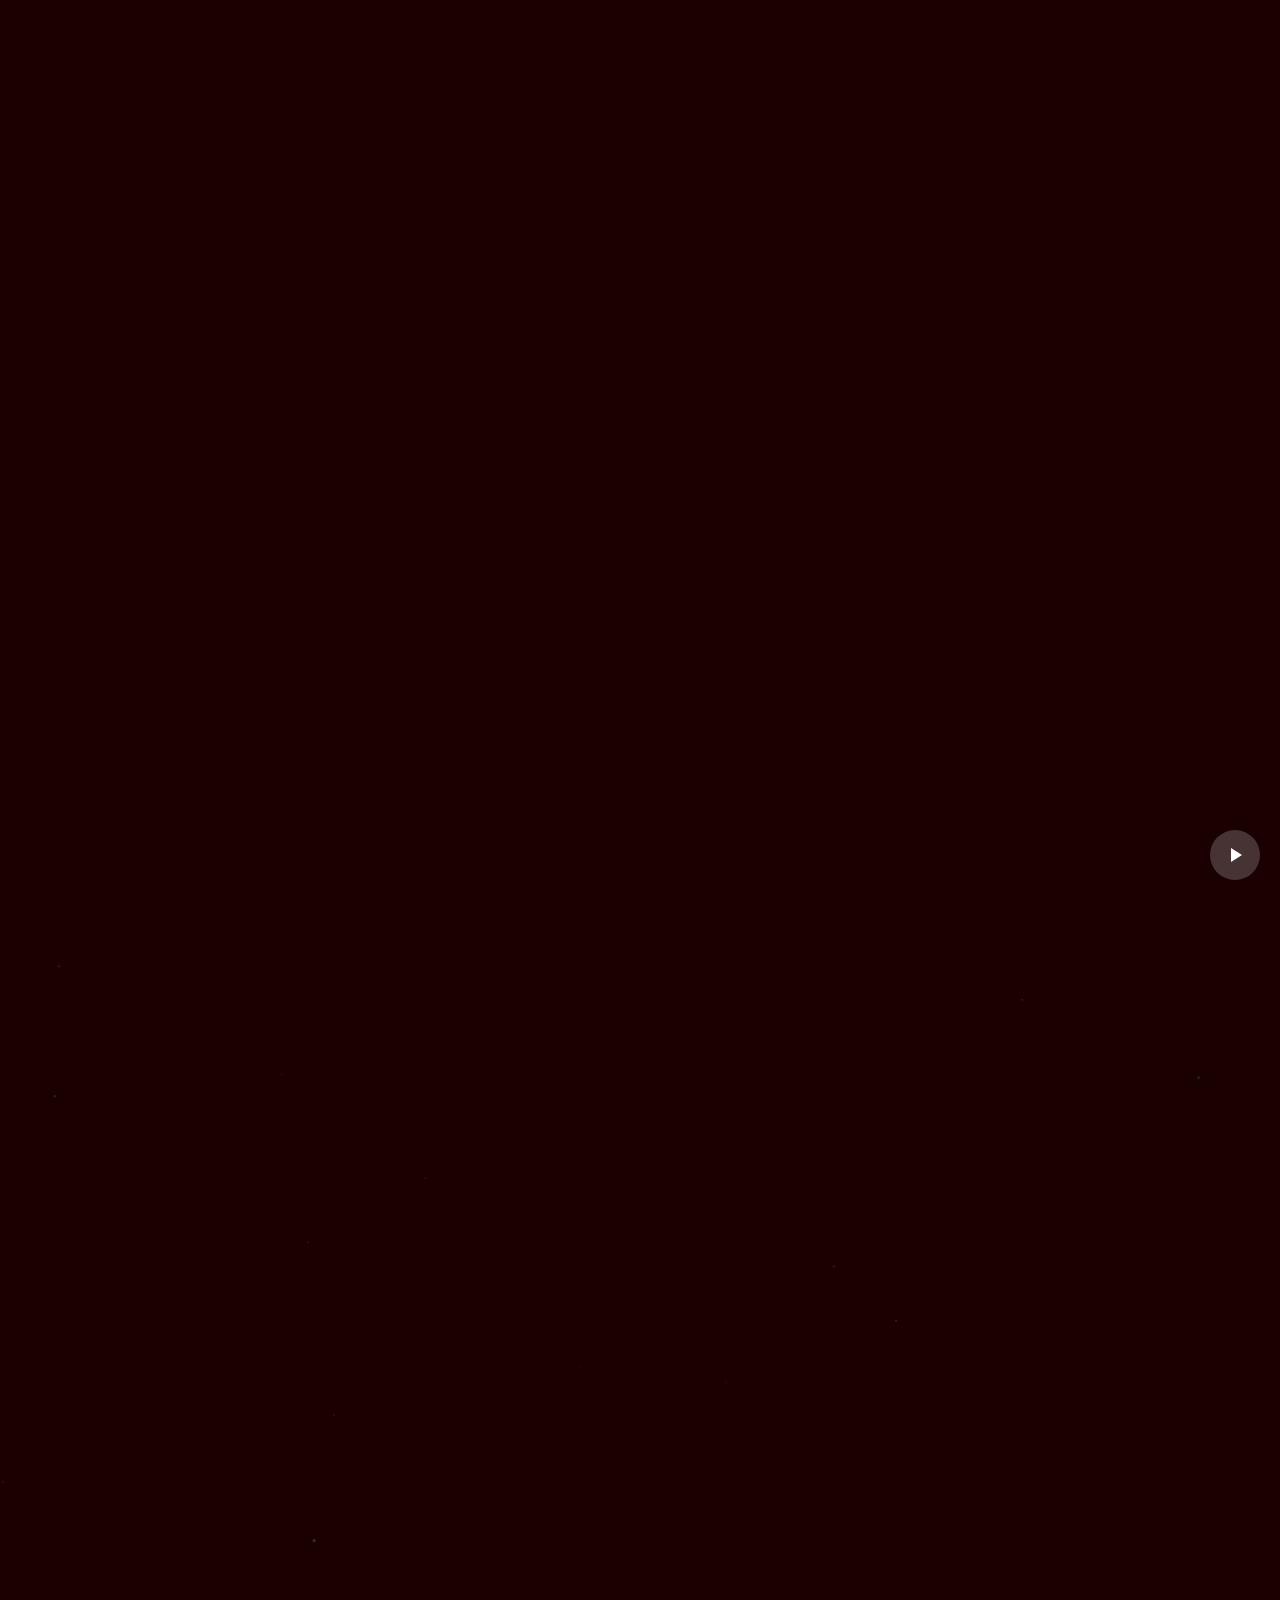
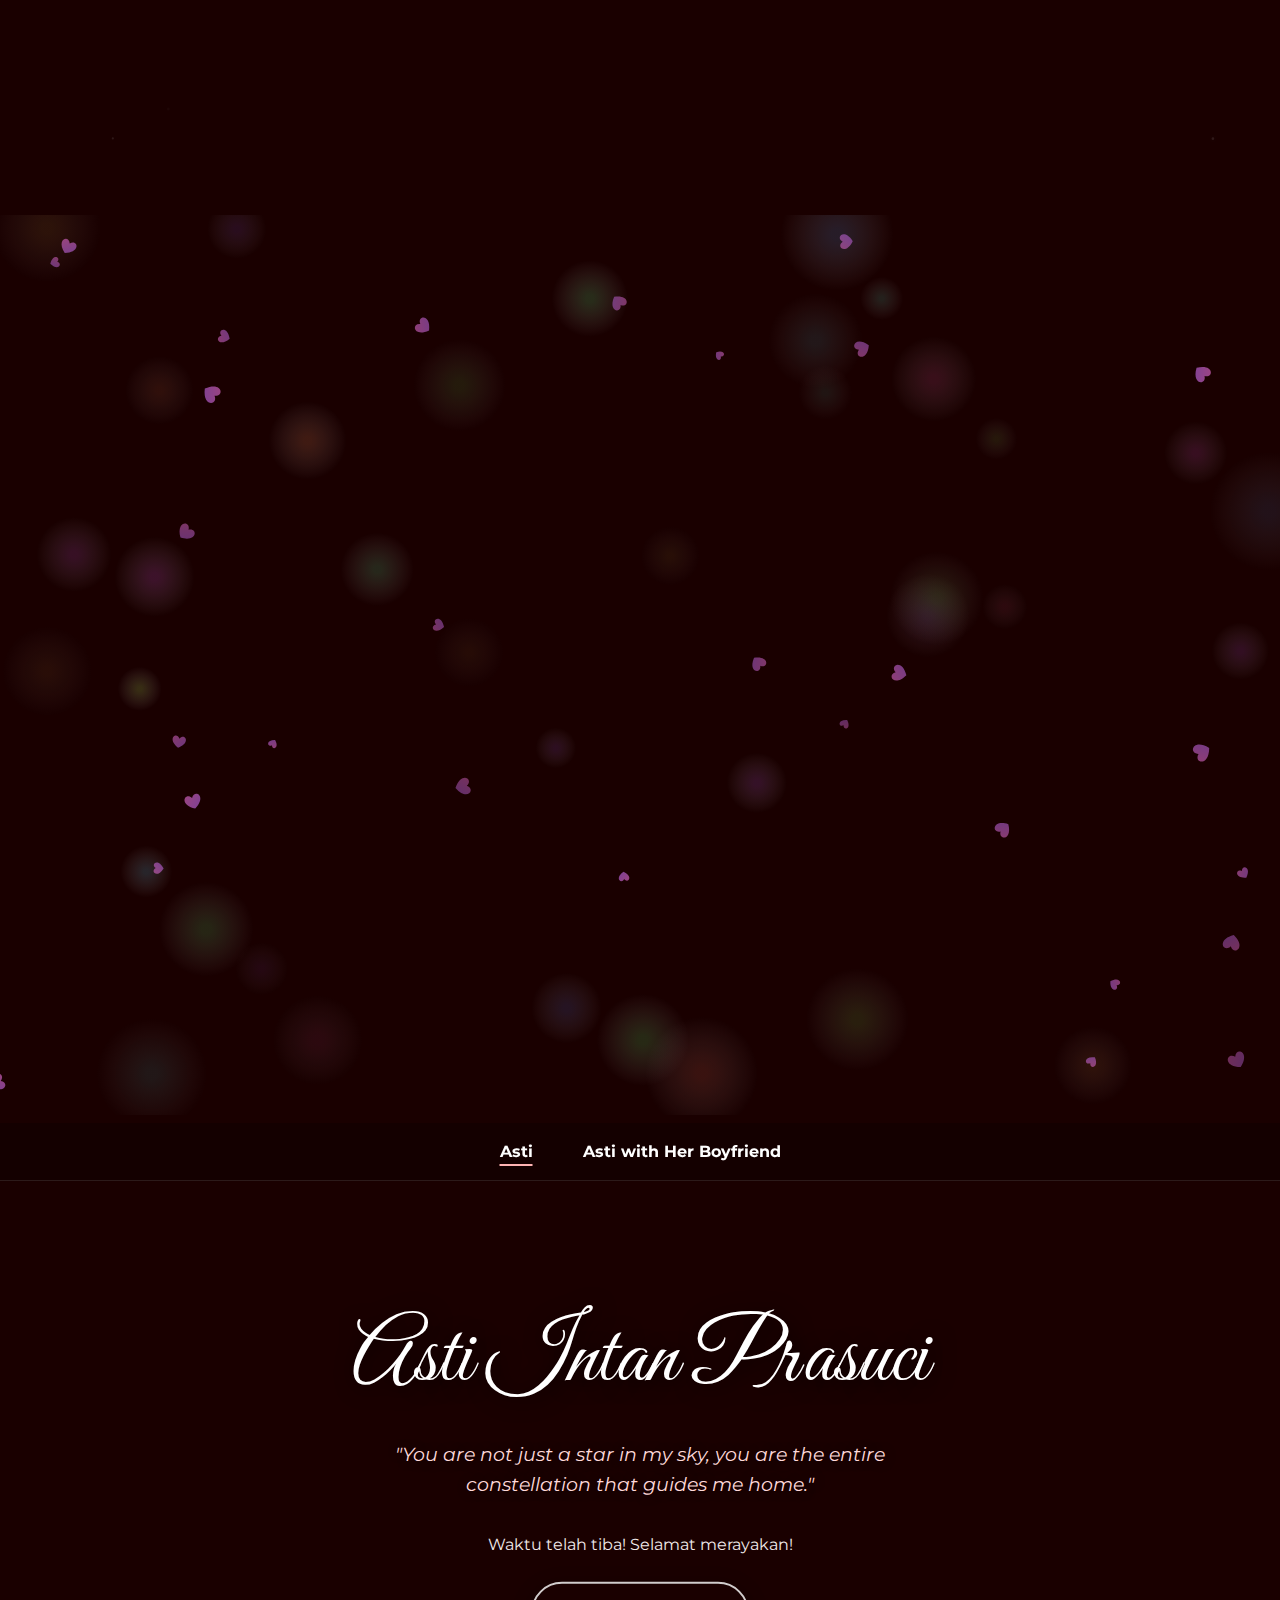
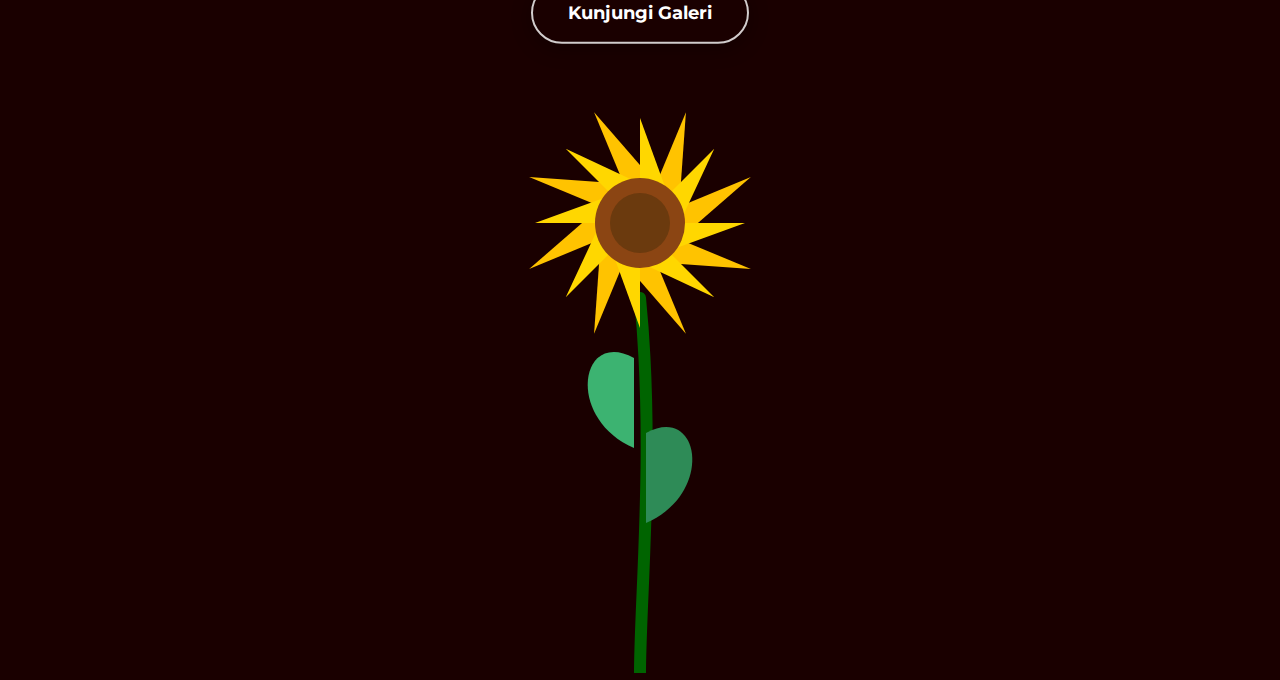
<file: index.html>
<!DOCTYPE html>
<html lang="id">
<head>
  <meta charset="UTF-8" />
  <meta name="viewport" content="width=device-width, initial-scale=1, viewport-fit=cover" />
  <meta http-equiv="X-UA-Compatible" content="IE=edge" />
  <title>For My Only One, Asti</title>

  <!-- Fonts -->
  <link rel="preconnect" href="https://fonts.googleapis.com" crossorigin>
  <link rel="preconnect" href="https://fonts.gstatic.com" crossorigin>
  <link href="https://fonts.googleapis.com/css2?family=Great+Vibes&family=Montserrat:wght@300;400;700&family=Playfair+Display:ital,wght@0,400;1,400&display=swap" rel="stylesheet">

  <link rel="stylesheet" href="style.css" />
</head>
<body>
  <header role="banner">
    <nav aria-label="Primary">
      <ul>
        <li><a class="active-link" href="index.html" aria-current="page">Asti</a></li>
        <li><a href="gallery.html">Asti with Her Boyfriend</a></li>
      </ul>
    </nav>
  </header>

  <main id="page-home" class="page active">
    <section class="hero-section">
      <div class="hero-content">
        <h1 class="special-name">Asti Intan Prasuci</h1>
        <p class="subtitle">"You are not just a star in my sky, you are the entire constellation that guides me home."</p>

        <div id="countdown" aria-live="polite">
          <div class="timer-box"><span id="days">0</span><p>Days</p></div>
          <div class="timer-box"><span id="hours">0</span><p>Hours</p></div>
          <div class="timer-box"><span id="minutes">0</span><p>Minutes</p></div>
          <div class="timer-box"><span id="seconds">0</span><p>Seconds</p></div>
        </div>

        <a href="gallery.html" class="cta-button secondary" rel="noopener">Kunjungi Galeri</a>
      </div>

      <!-- Sunflower trigger (klik / Enter untuk buka surat) -->
      <div id="sunflower-container" role="button" aria-label="Buka surat" tabindex="0" onclick="openLetter()" onkeydown="if(event.key==='Enter'){openLetter()}">
        <!-- SVG Sunflower -->
        <svg class="sunflower" viewBox="0 0 200 400" xmlns="http://www.w3.org/2000/svg" aria-hidden="true">
          <!-- Stem -->
          <path d="M 100 400 C 100 350, 110 250, 100 150" stroke="#006400" stroke-width="8" fill="none" stroke-linecap="round" />
          <!-- Leaves -->
          <path d="M104 300 C 150 280, 140 220, 104 240" fill="#2E8B57" />
          <path d="M96 250 C 50 230, 60 170, 96 190" fill="#3CB371" />
          <!-- Head -->
          <g class="sunflower-head">
            <g class="petals-back">
              <path d="M100 20 L120 80 L100 100 Z" fill="#FFC300" transform="rotate(22.5 100 100)" />
              <path d="M100 20 L120 80 L100 100 Z" fill="#FFC300" transform="rotate(67.5 100 100)" />
              <path d="M100 20 L120 80 L100 100 Z" fill="#FFC300" transform="rotate(112.5 100 100)" />
              <path d="M100 20 L120 80 L100 100 Z" fill="#FFC300" transform="rotate(157.5 100 100)" />
              <path d="M100 20 L120 80 L100 100 Z" fill="#FFC300" transform="rotate(202.5 100 100)" />
              <path d="M100 20 L120 80 L100 100 Z" fill="#FFC300" transform="rotate(247.5 100 100)" />
              <path d="M100 20 L120 80 L100 100 Z" fill="#FFC300" transform="rotate(292.5 100 100)" />
              <path d="M100 20 L120 80 L100 100 Z" fill="#FFC300" transform="rotate(337.5 100 100)" />
            </g>
            <g class="petals-front">
              <path d="M100 30 L120 85 L100 105 Z" fill="#FFD700" transform="rotate(0 100 100)" />
              <path d="M100 30 L120 85 L100 105 Z" fill="#FFD700" transform="rotate(45 100 100)" />
              <path d="M100 30 L120 85 L100 105 Z" fill="#FFD700" transform="rotate(90 100 100)" />
              <path d="M100 30 L120 85 L100 105 Z" fill="#FFD700" transform="rotate(135 100 100)" />
              <path d="M100 30 L120 85 L100 105 Z" fill="#FFD700" transform="rotate(180 100 100)" />
              <path d="M100 30 L120 85 L100 105 Z" fill="#FFD700" transform="rotate(225 100 100)" />
              <path d="M100 30 L120 85 L100 105 Z" fill="#FFD700" transform="rotate(270 100 100)" />
              <path d="M100 30 L120 85 L100 105 Z" fill="#FFD700" transform="rotate(315 100 100)" />
            </g>
            <circle cx="100" cy="100" r="30" fill="#8B4513" />
            <circle cx="100" cy="100" r="20" fill="#6B3A0E" />
          </g>
        </svg>
      </div>
    </section>

    <!-- Overlay Surat -->
    <div id="letter-overlay" aria-hidden="true">
      <button class="close-overlay-button" onclick="closeLetterOverlay()" aria-label="Tutup overlay">&times;</button>
      <div class="letter-content" role="dialog" aria-modal="true" aria-label="Surat untukmu">
        <h2>Untukmu, My Favorit Girl</h2>
        <p>Sayang, terkadang kata-kata terasa tidak cukup untuk menjelaskan betapa bersyukurnya aku atas kehadiranmu...<br><br>Terima kasih telah menjadi kompas di saat aku tersesat, menjadi jangkar di tengah badai, dan menjadi rumah untuk hatiku yang lelah. Setiap detik bersamamu adalah anugerah.<br>
        Kalimat-Kalimat yang aku susun sebelumnya di atas itu hanya ucapan mula mula atas apapun yang telah kamu berikan kepadaku, sayang</p>
        <button class="cta-button" onclick="triggerBirthdaySurprise()">Lanjutkan...</button>
      </div>
      <div id="birthday-surprise">
        <h1 class="birthday-title">Selamat Ulang Tahun ke-25, Cintaku!</h1>
        <p class="birthday-subtitle">Semoga semua mimpimu terwujud.</p>
        <div class="birthday-wish">
          <p>Di hari yang istimewa ini, aku tidak punya banyak kata selain doa dan harapan terbaik untukmu. Semoga
            kamu selalu dikelilingi kebahagiaan, diberikan kesehatan, dan dimudahkan dalam setiap langkahmu
            untuk meraih semua yang kamu impikan. Terima kasih telah menjadi cahaya, sumber kekuatan, dan alasan
            di balik senyumku setiap hari. Aku sangat beruntung memilikimu.</p>
        </div>
        <button class="cta-button" onclick="window.location.href='gallery.html'">Lihat Kisah Kita</button>
      </div>
    </div>
  </main>

  <!-- Music Player (start setelah user gesture) -->
  <audio id="background-music" preload="none" loop playsinline>
    <source src="https://github.com/samuelgoddard/blog/raw/master/babimyrs.mp3" type="audio/mpeg">
  </audio>
  <div id="music-control" aria-label="Kontrol musik" role="button" tabindex="0">
    <svg id="play-icon" viewBox="0 0 24 24" aria-hidden="true"><path d="M8 5v14l11-7z"/></svg>
    <svg id="pause-icon" viewBox="0 0 24 24" style="display:none" aria-hidden="true"><path d="M6 5h4v14H6zm8 0h4v14h-4z"/></svg>
  </div>

  <!-- Fade to Love overlay -->
  <div id="love-fade" aria-hidden="true">
    <div class="love-caption">
      <p>“Every version of me loves every version of you.”</p>
    </div>
  </div>

  <!-- (opsional) Preload gambar -->
  <div id="preload-images" aria-hidden="true" style="position:absolute;width:0;height:0;overflow:hidden;"></div>

  <noscript>
    <p style="color:white;text-align:center;padding:1rem">Javascript nonaktif. Beberapa interaksi mungkin tidak berfungsi.</p>
  </noscript>

  <script src="Script.Js" defer></script>
</body>
</html>
</file>
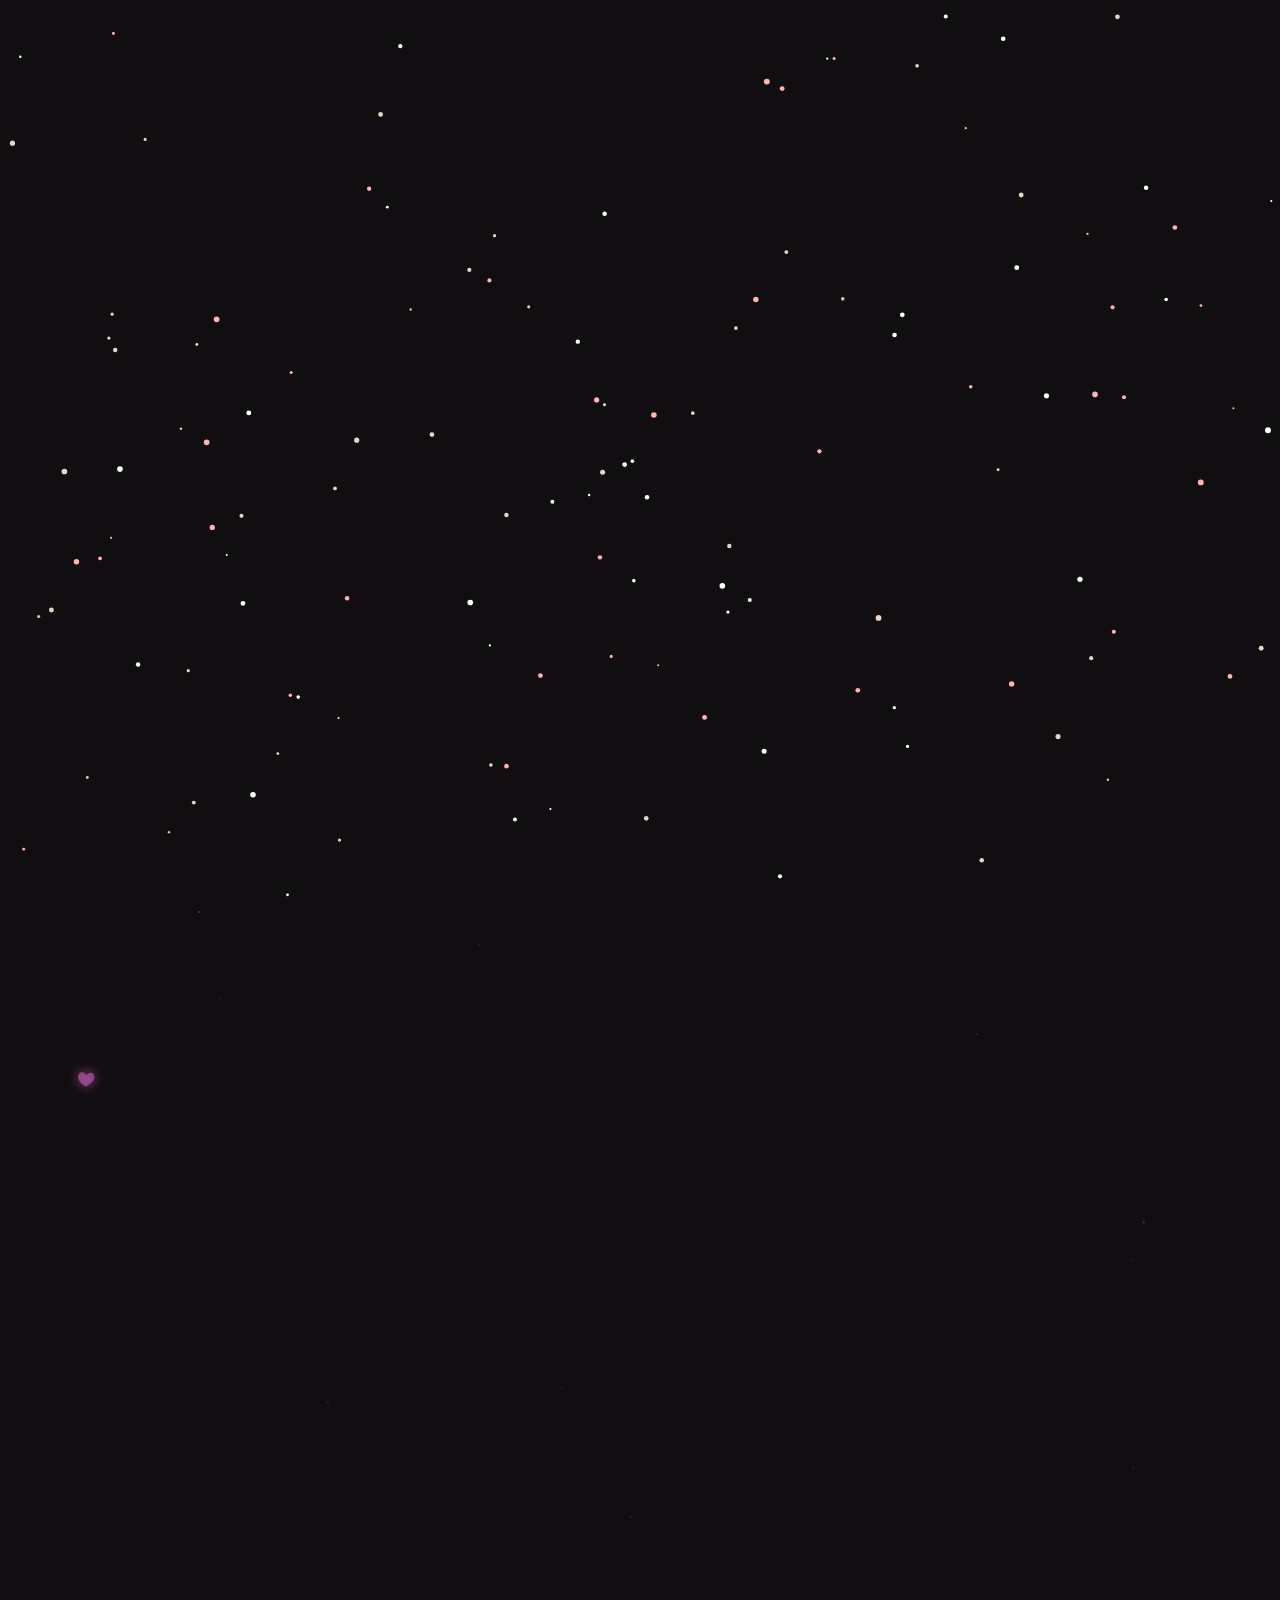
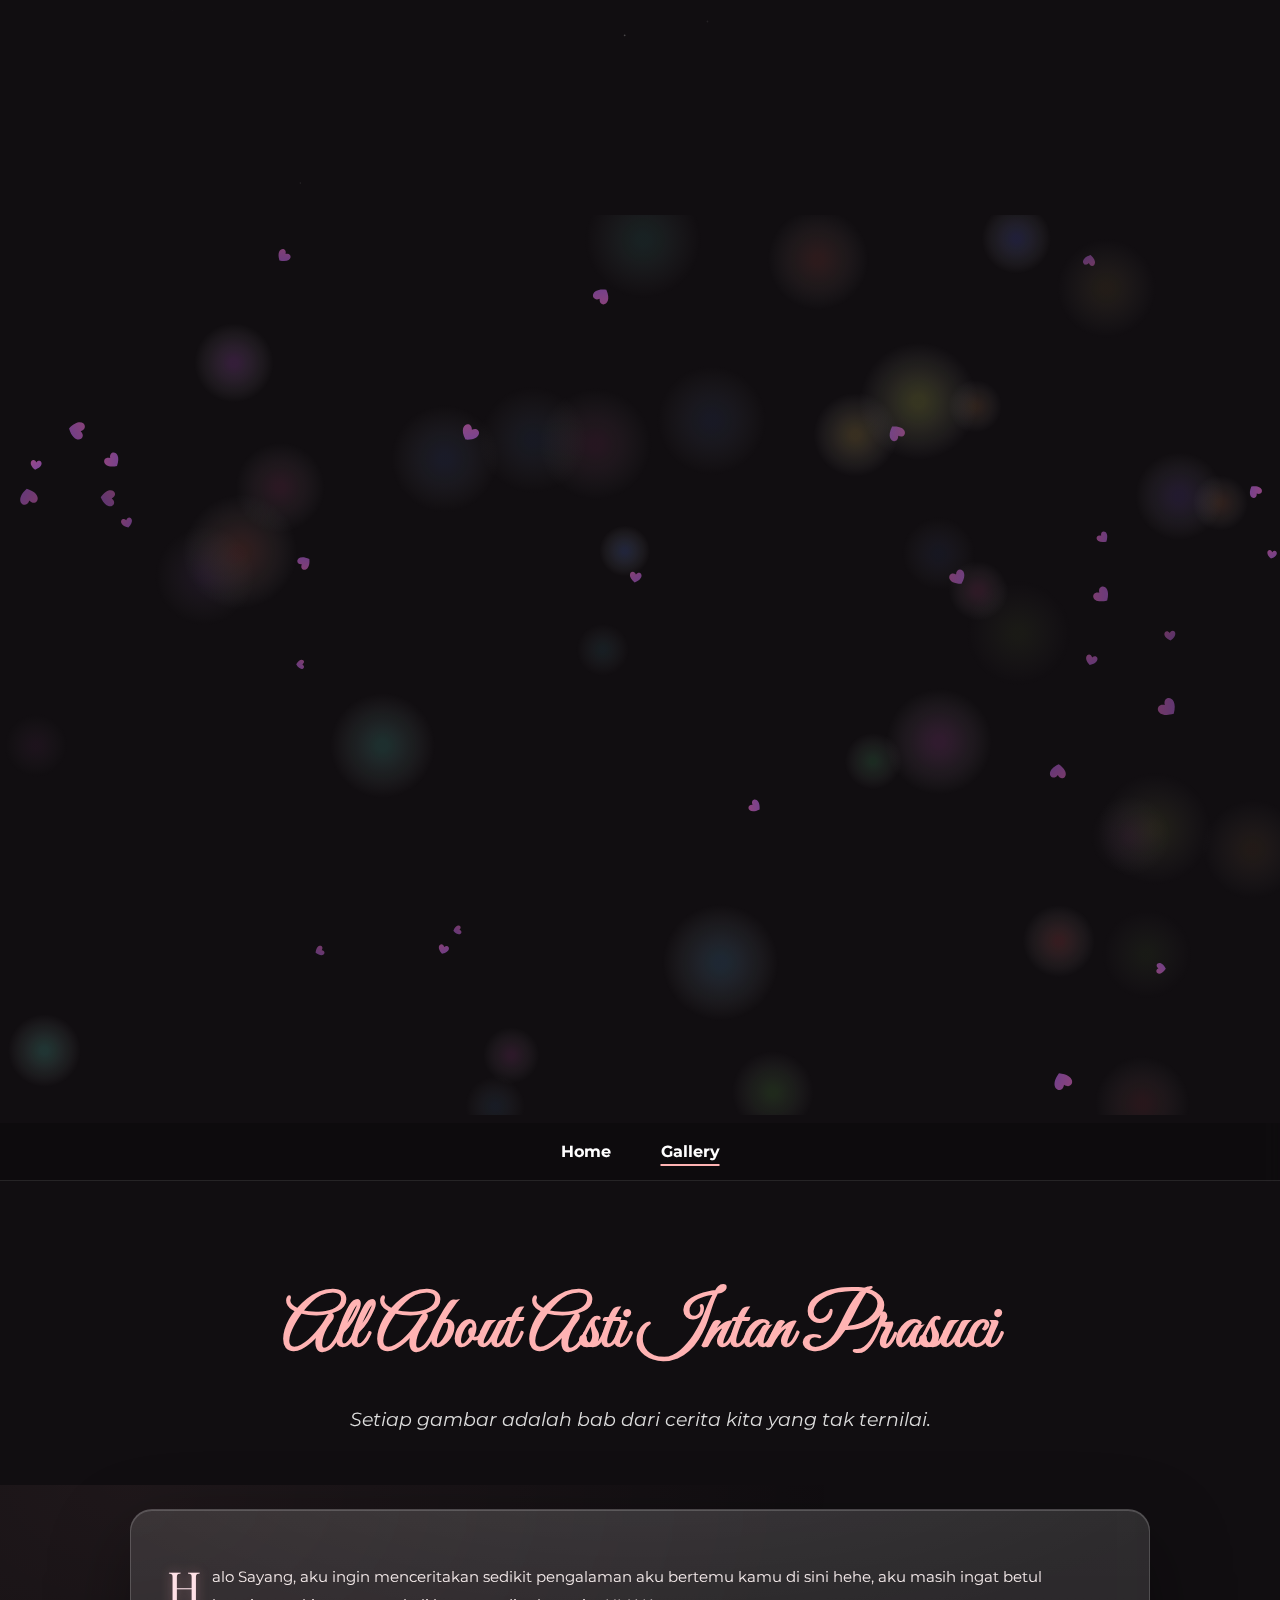
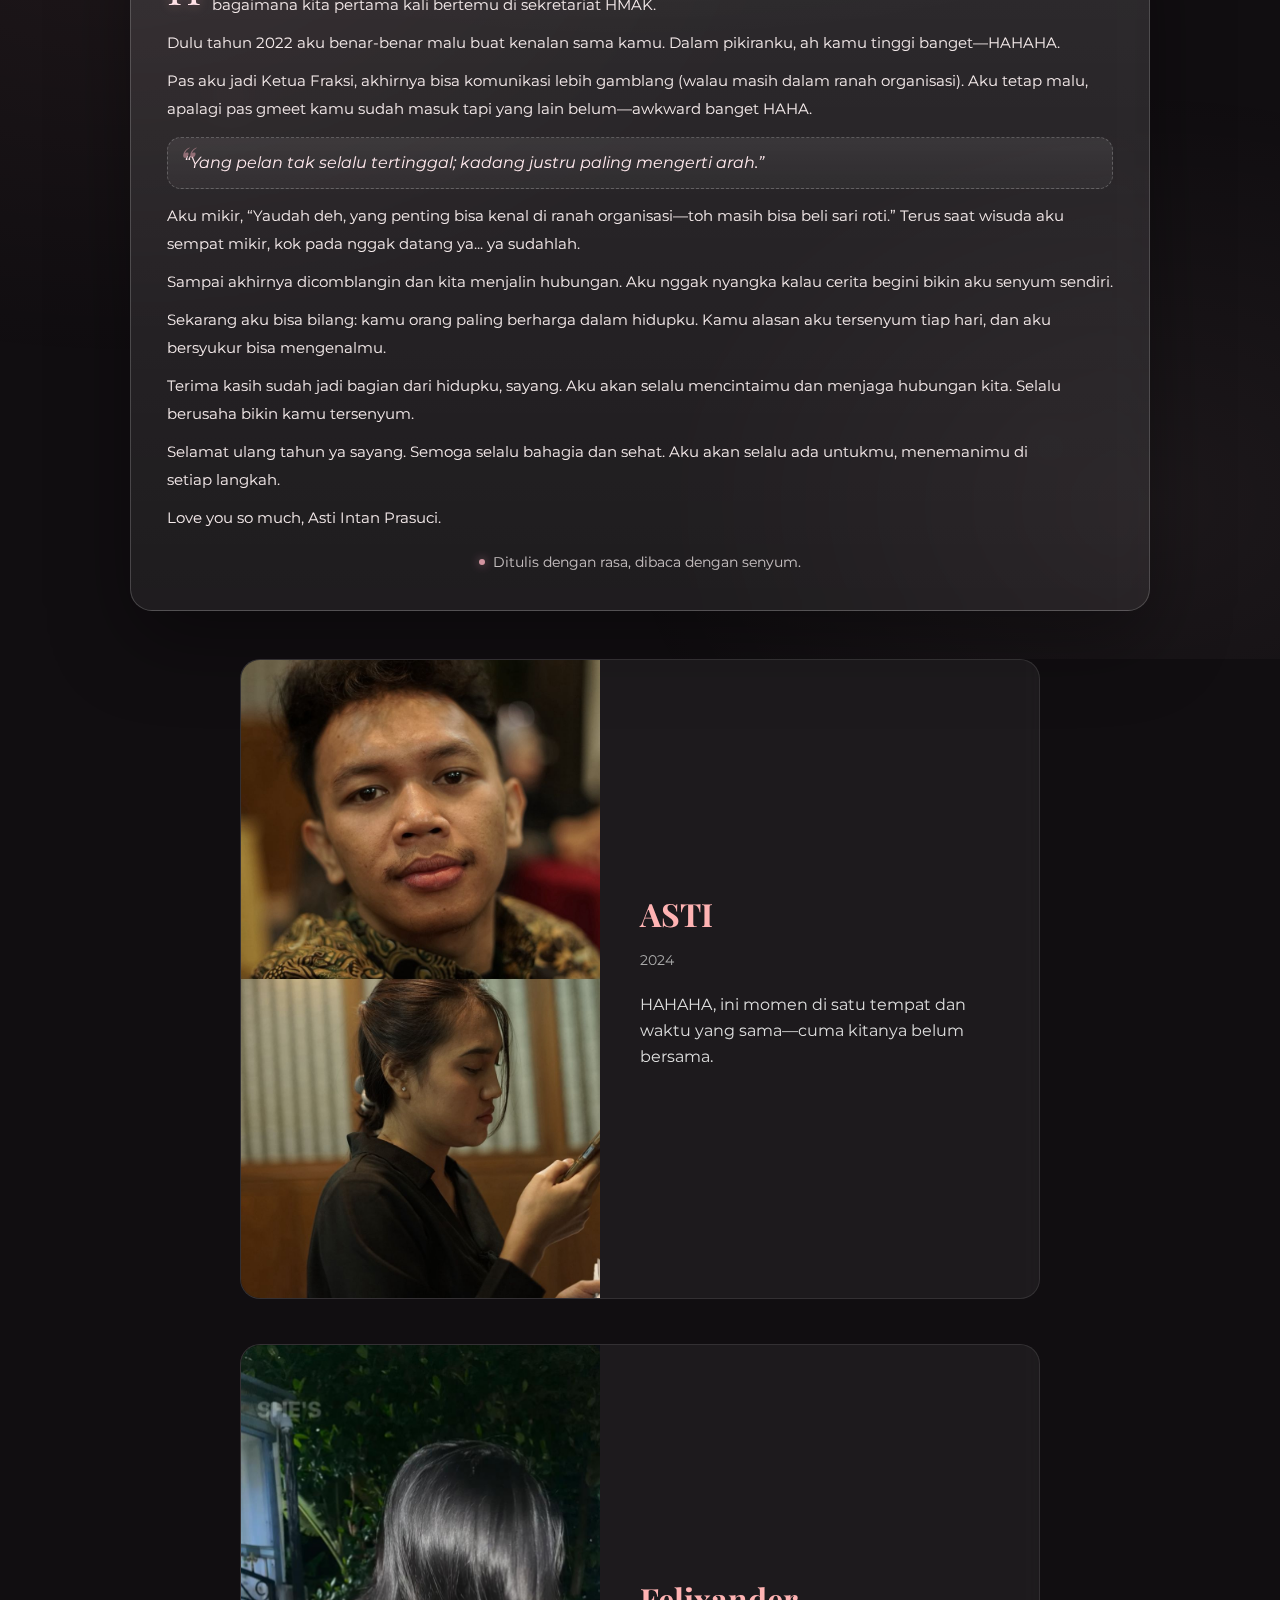
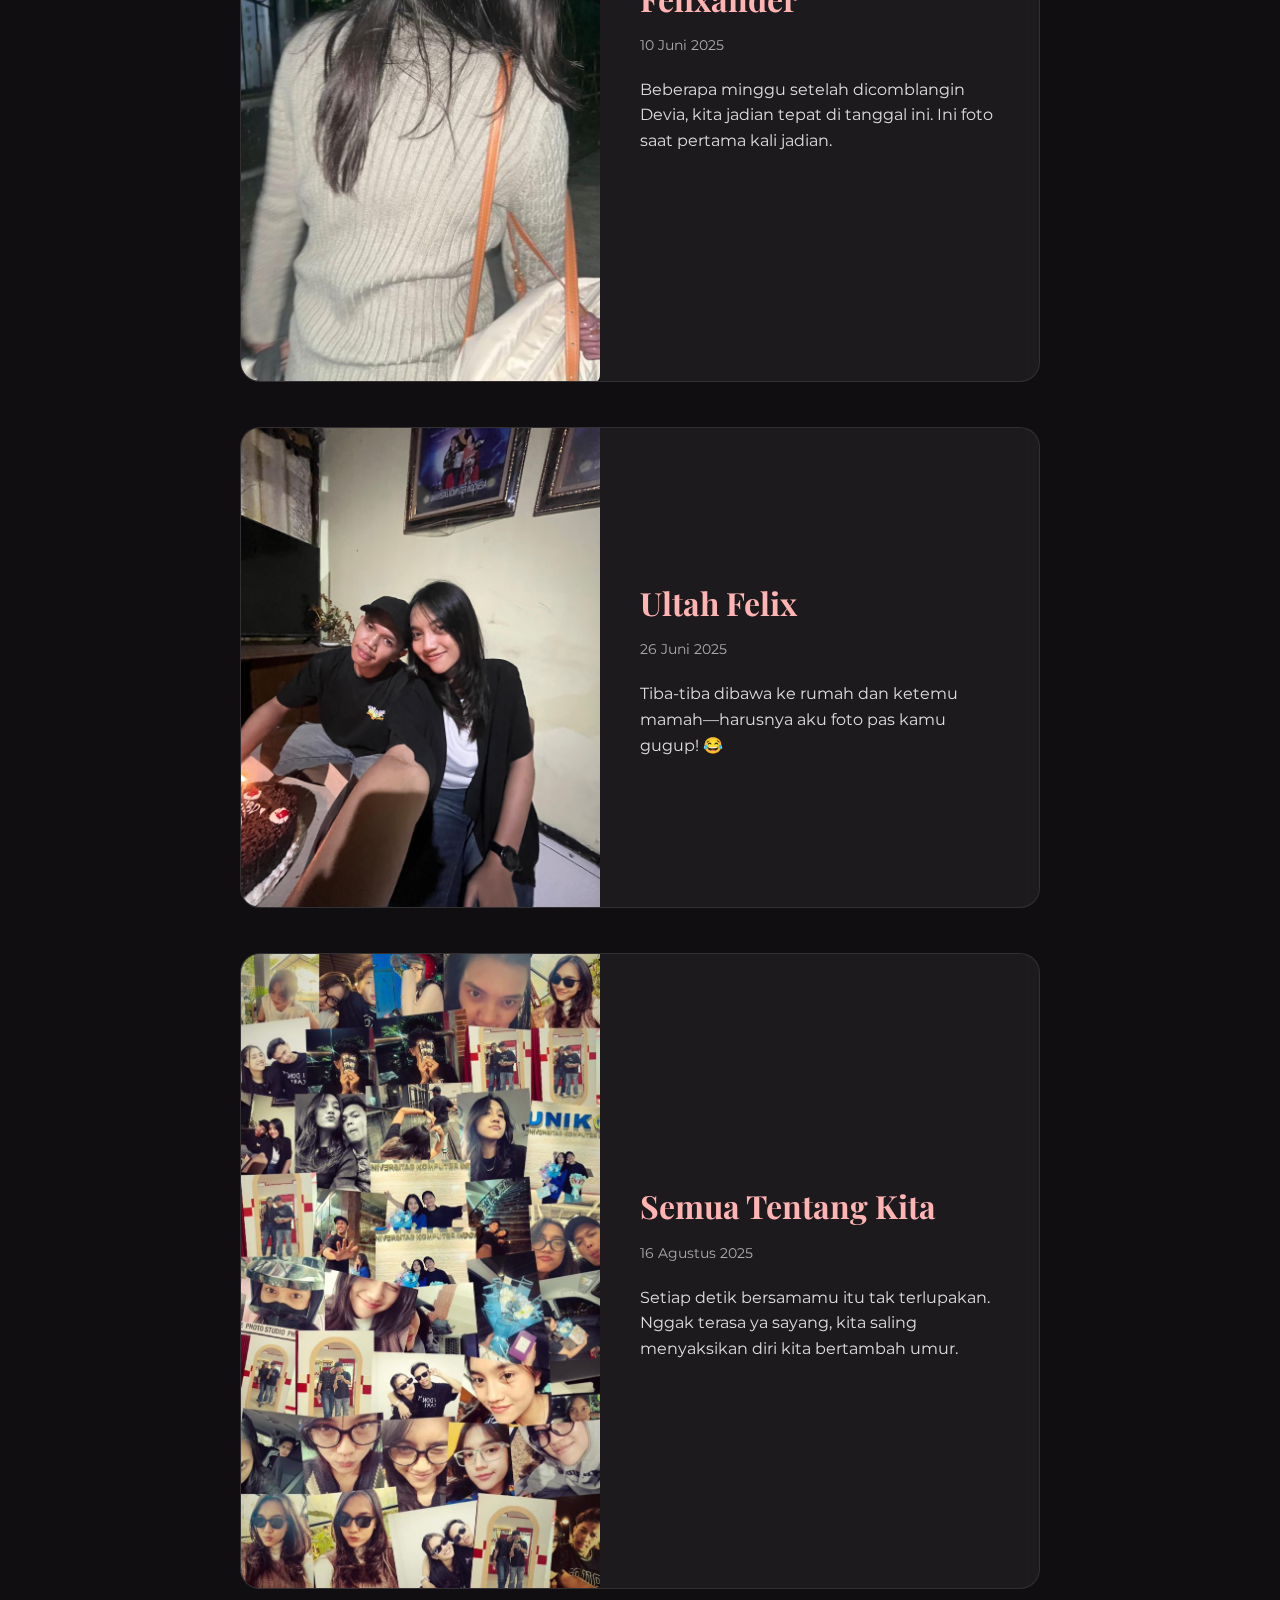
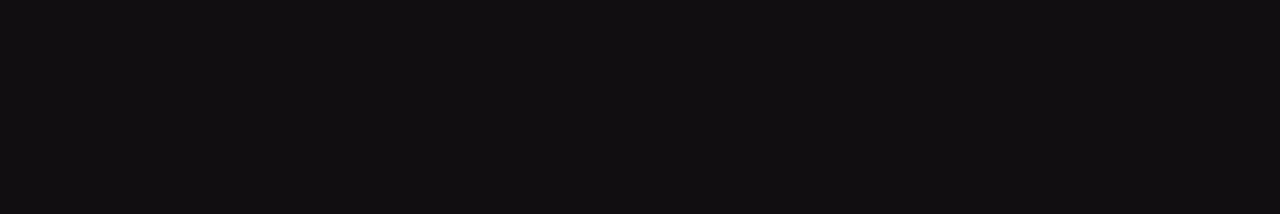
<file: gallery.html>
<!DOCTYPE html>
<html lang="id">
<head>
  <meta charset="UTF-8" />
  <meta name="viewport" content="width=device-width, initial-scale=1.0"/>
  <title>Our Story — Gallery</title>

  <!-- Fonts -->
  <link rel="preconnect" href="https://fonts.googleapis.com">
  <link rel="preconnect" href="https://fonts.gstatic.com" crossorigin>
  <link href="https://fonts.googleapis.com/css2?family=Great+Vibes&family=Montserrat:wght@300;400;700&family=Playfair+Display:ital,wght@0,400;1,400&display=swap" rel="stylesheet">

  <!-- Styles -->
  <link rel="stylesheet" href="style.css?v=11">
</head>
<body id="gallery-page-body">
  <!-- Sky layer (twinkle + shooting stars + hearts live here) -->
  <div id="sky" aria-hidden="true"></div>

  <!-- Soft ambience particles -->
  <canvas id="particle-canvas"></canvas>

  <!-- NAV -->
  <header>
    <nav>
      <ul>
        <li><a href="index.html">Home</a></li>
        <li><a class="active-link" href="gallery.html">Gallery</a></li>
      </ul>
    </nav>
  </header>

  <!-- Intro -->
  <div class="gallery-intro">
    <h1>All About Asti Intan Prasuci</h1>
    <p>Setiap gambar adalah bab dari cerita kita yang tak ternilai.</p>
  </div>


  <!-- PROLOGUE — styled glass card -->
<section id="prologue" class="prologue">
  <div class="prologue-ornament" aria-hidden="true"></div>
  <div class="prologue-container">

    <div class="prologue-body">
      <p>Halo Sayang, aku ingin menceritakan sedikit pengalaman aku bertemu kamu di sini hehe, aku masih ingat betul bagaimana kita pertama kali bertemu di sekretariat HMAK.</p>
      <p>Dulu tahun 2022 aku benar-benar malu buat kenalan sama kamu. Dalam pikiranku, ah kamu tinggi banget—HAHAHA.</p>
      <p>Pas aku jadi Ketua Fraksi, akhirnya bisa komunikasi lebih gamblang (walau masih dalam ranah organisasi). Aku tetap malu, apalagi pas gmeet kamu sudah masuk tapi yang lain belum—awkward banget HAHA.</p>
      <blockquote class="prologue-quote">“Yang pelan tak selalu tertinggal; kadang justru paling mengerti arah.”</blockquote>
      <p>Aku mikir, “Yaudah deh, yang penting bisa kenal di ranah organisasi—toh masih bisa beli sari roti.” Terus saat wisuda aku sempat mikir, kok pada nggak datang ya... ya sudahlah.</p>
      <p>Sampai akhirnya dicomblangin dan kita menjalin hubungan. Aku nggak nyangka kalau cerita begini bikin aku senyum sendiri.</p>
      <p>Sekarang aku bisa bilang: kamu orang paling berharga dalam hidupku. Kamu alasan aku tersenyum tiap hari, dan aku bersyukur bisa mengenalmu.</p>
      <p>Terima kasih sudah jadi bagian dari hidupku, sayang. Aku akan selalu mencintaimu dan menjaga hubungan kita. Selalu berusaha bikin kamu tersenyum.</p>
      <p>Selamat ulang tahun ya sayang. Semoga selalu bahagia dan sehat. Aku akan selalu ada untukmu, menemanimu di setiap langkah.</p>
      <p>Love you so much, Asti Intan Prasuci.</p>
    </div>

    <footer class="prologue-footer">
      <div class="prologue-meta">
        <span class="dot"></span> Ditulis dengan rasa, dibaca dengan senyum.
      </div>
    </footer>
  </div>
</section>

  <!-- GALLERY CARDS -->
  <main class="gallery-container">
    <div class="gallery-card">
      <div class="card-image"><img src="./Assets/gallery/SIU.jpg" alt="Momen 1"></div>
      <div class="card-content">
        <h2 class="card-title">ASTI</h2>
        <p class="card-date">2024</p>
        <p class="card-description">HAHAHA, ini momen di satu tempat dan waktu yang sama—cuma kitanya belum bersama.</p>
      </div>
    </div>

    <div class="gallery-card">
      <div class="card-image"><img src="./Assets/gallery/SIUU.jpg" alt="Momen 2"></div>
      <div class="card-content">
        <h2 class="card-title">Felixander</h2>
        <p class="card-date">10 Juni 2025</p>
        <p class="card-description">Beberapa minggu setelah dicomblangin Devia, kita jadian tepat di tanggal ini. Ini foto saat pertama kali jadian.</p>
      </div>
    </div>

    <div class="gallery-card">
      <div class="card-image"><img src="./Assets/gallery/SIUUUU.jpg" alt="Momen 3"></div>
      <div class="card-content">
        <h2 class="card-title">Ultah Felix</h2>
        <p class="card-date">26 Juni 2025</p>
        <p class="card-description">Tiba-tiba dibawa ke rumah dan ketemu mamah—harusnya aku foto pas kamu gugup! 😂</p>
      </div>
    </div>

    <div class="gallery-card">
      <div class="card-image"><img src="./Assets/gallery/SIUUU.jpg" alt="Momen 4"></div>
      <div class="card-content">
        <h2 class="card-title">Semua Tentang Kita</h2>
        <p class="card-date">16 Agustus 2025</p>
        <p class="card-description">Setiap detik bersamamu itu tak terlupakan. Nggak terasa ya sayang, kita saling menyaksikan diri kita bertambah umur.</p>
      </div>
    </div>
  </main>

  <!-- Romantic micro-copy -->
  <div id="love-whisper" class="love-whisper" aria-live="polite"></div>

  <!-- Audio (opsional, follow Script.Js engine) -->
  <div id="yt-audio" data-video-id="REPLACE_WITH_VIDEO_ID" aria-hidden="true"></div>
  <script src="https://www.youtube.com/iframe_api"></script>
  <audio id="background-music" preload="none" loop>
    <source src="./Assets/audio/fallback.mp3" type="audio/mpeg">
  </audio>

  <!-- Scripts -->
  <script src="gallery.js?v=11"></script>
  <script src="Script.Js?v=11"></script>
</body>
</html>
</file>
<file: style.css>
/* Pengaturan Dasar */
* {
    margin: 0;
    padding: 0;
    box-sizing: border-box;
}

html {
    scroll-behavior: smooth;
}

body {
    font-family: 'Montserrat', sans-serif;
    color: #f0e9e9;
    line-height: 1.6;
    background-color: #1a0000;
    overflow-x: hidden;
    /* Mencegah scroll horizontal */
}

/* Class untuk mematikan scroll saat overlay aktif */
body.no-scroll {
    overflow: hidden;
}

/* Navigasi */
header {
    background: rgba(0, 0, 0, 0.2);
    backdrop-filter: blur(10px);
    padding: 1rem 0;
    position: fixed;
    width: 100%;
    z-index: 1000;
    border-bottom: 1px solid rgba(255, 255, 255, 0.1);
}

nav ul {
    list-style: none;
    display: flex;
    justify-content: center;
    align-items: center;
}

nav ul li {
    margin: 0 25px;
}

nav ul li a {
    color: #ffffff;
    text-decoration: none;
    font-weight: bold;
    font-size: 1rem;
    padding-bottom: 5px;
    position: relative;
    cursor: pointer;
    transition: color 0.3s ease;
}

nav ul li a::after {
    content: '';
    position: absolute;
    width: 0;
    height: 2px;
    bottom: 0;
    left: 50%;
    transform: translateX(-50%);
    background-color: #ffb3b3;
    transition: width 0.4s ease;
}

nav ul li a:hover::after,
nav ul li a.active-link::after {
    width: 100%;
}

/* Kontainer Halaman */
.page {
    display: none;
}

.page.active {
    display: block;
}

/* --- HALAMAN UTAMA (HERO) --- */
#page-home {
    animation: fadeIn 2s ease-in-out;
}

.hero-section {
    height: 100vh;
    display: flex;
    flex-direction: column;
    justify-content: flex-end;
    align-items: center;
    text-align: center;
    padding: 0 20px;
    position: relative;
    background-image:
        linear-gradient(rgba(0, 0, 0, 0.5), rgba(43, 0, 0, 0.6)),
        url('https://images.unsplash.com/photo-1502809996261-53488a853434?q=80&w=2070&auto=format&fit=crop');
    background-size: cover;
    background-position: center;
    background-attachment: fixed;
}

.hero-content {
    position: absolute;
    top: 50%;
    left: 50%;
    transform: translate(-50%, -80%);
    width: 100%;
}

.special-name {
    font-family: 'Great Vibes', cursive;
    font-size: 5.5rem;
    color: #ffffff;
    font-weight: 500;
    text-shadow: 3px 3px 20px rgba(0, 0, 0, 0.7);
    margin-bottom: 0.5rem;
}

.subtitle {
    font-size: 1.2rem;
    font-style: italic;
    max-width: 600px;
    margin: 0 auto 2rem;
    color: #ffdada;
    text-shadow: 1px 1px 10px rgba(0, 0, 0, 0.5);
}

/* ===== Fade to Love (full-screen overlay) ===== */
#love-fade {
    --love-bg: none;
    /* akan diset JS → url('…') */
    position: fixed;
    inset: 0;
    z-index: 2500;
    /* di atas hero, di bawah modal selain kita atur timing */
    pointer-events: none;
    opacity: 0;
    transform: scale(1.05);
    background-image:
        radial-gradient(ellipse at center, rgba(0, 0, 0, 0.0) 0%, rgba(0, 0, 0, 0.35) 60%, rgba(0, 0, 0, 0.65) 100%),
        var(--love-bg);
    background-size: cover;
    background-position: center;
    filter: blur(4px);
    transition: opacity 900ms ease, transform 1200ms ease, filter 1200ms ease;
}

#love-fade.show {
    pointer-events: auto;
    opacity: 1;
    transform: scale(1);
    filter: blur(0);
}

/* vignette tambahan */
#love-fade::after {
    content: '';
    position: absolute;
    inset: 0;
    box-shadow: inset 0 0 180px rgba(0, 0, 0, 0.6);
}

/* caption kecil di tengah */
#love-fade .love-caption {
    position: absolute;
    left: 50%;
    top: 50%;
    transform: translate(-50%, -50%);
    text-align: center;
    color: #fff;
    text-shadow: 0 2px 18px rgba(0, 0, 0, 0.6);
    max-width: 80vw;
    padding: 12px 18px;
    border-radius: 12px;
    background: rgba(0, 0, 0, 0.25);
    backdrop-filter: blur(6px);
    opacity: 0;
    transition: opacity 800ms ease 250ms, transform 800ms ease 250ms;
}

#love-fade.show .love-caption {
    opacity: 1;
    transform: translate(-50%, -50%) scale(1.02);
}

/* saat menghilang */
#love-fade.hide {
    opacity: 0;
    transform: scale(1.03);
    filter: blur(2px);
}


/* Countdown Timer */
#countdown {
    display: flex;
    gap: 15px;
    justify-content: center;
}

.timer-box {
    background: rgba(255, 255, 255, 0.1);
    padding: 10px 15px;
    border-radius: 8px;
    backdrop-filter: blur(5px);
    width: 80px;
}

.timer-box span {
    display: block;
    font-size: 2rem;
    font-weight: bold;
}

.timer-box p {
    font-size: 0.7rem;
    text-transform: uppercase;
}

/* Bunga Matahari & Tombol CTA (DIPERBARUI) */
#sunflower-container {
    position: absolute;
    bottom: -50px;
    left: 50%;
    transform: translateX(-50%);
    width: 300px;
    height: 400px;
    cursor: pointer;
    z-index: 10;
}

.sunflower-head {
    transition: transform 1s cubic-bezier(0.68, -0.55, 0.27, 1.55);
    transform-origin: 100px 100px;
}

#sunflower-container.blooming .sunflower-head {
    transform: scale(1.3) rotate(360deg);
}

.cta-button {
    padding: 15px 35px;
    font-size: 1.1rem;
    font-weight: bold;
    color: #800000;
    background-color: rgba(255, 255, 255, 0.9);
    border: none;
    border-radius: 50px;
    cursor: pointer;
    box-shadow: 0 5px 20px rgba(0, 0, 0, 0.3);
    transition: transform 0.3s ease, box-shadow 0.3s ease, background-color 0.3s, color 0.3s;
    text-decoration: none;
    display: inline-block;
}

.cta-button:hover {
    transform: scale(1.05);
    box-shadow: 0 8px 25px rgba(255, 179, 179, 0.4);
}

/* Tombol Navigasi Baru */
.cta-button.secondary {
    background-color: transparent;
    border: 2px solid rgba(255, 255, 255, 0.8);
    color: white;
    margin-top: 1.5rem;
}

.cta-button.secondary:hover {
    background-color: rgba(255, 255, 255, 0.1);
    color: white;
}


/* --- FITUR SURAT CINTA, FOTO & KEJUTAN ULANG TAHUN --- */
#letter-overlay {
    position: fixed;
    top: 0;
    left: 0;
    width: 100%;
    height: 100%;
    background: radial-gradient(ellipse at bottom, #1b2735 0%, #090a0f 100%);
    overflow: hidden;
    z-index: 2000;
    display: none;
    justify-content: center;
    align-items: center;
    opacity: 0;
    transition: opacity 1s ease;
}

#letter-overlay.visible {
    display: flex;
    opacity: 1;
}

.star {
    position: absolute;
    background-color: white;
    border-radius: 50%;
    animation: twinkle 5s infinite;
}

@keyframes twinkle {
    0% {
        opacity: 0;
    }

    50% {
        opacity: 1;
    }

    100% {
        opacity: 0;
    }
}

.letter-content {
    background-color: rgba(255, 250, 245, 0.95);
    color: #333;
    padding: 40px;
    border-radius: 10px;
    max-width: 650px;
    width: 90%;
    text-align: center;
    box-shadow: 0 0 40px rgba(255, 255, 255, 0.2);
    position: relative;
    z-index: 2001;
    transition: opacity 0.5s ease 1s, transform 0.5s ease 1s, filter 0.5s ease;
    opacity: 0;
    transform: scale(0.9);
}

#letter-overlay.visible .letter-content {
    opacity: 1;
    transform: scale(1);
}

.letter-content.hidden {
    opacity: 0;
    transform: scale(0.9);
    pointer-events: none;
    filter: blur(8px);
}

.letter-content h2 {
    font-family: 'Playfair Display', serif;
    font-size: 2rem;
    color: #800000;
    margin-bottom: 20px;
}

.letter-content p {
    font-family: 'Playfair Display', serif;
    font-style: italic;
    font-size: 1.1rem;
    line-height: 1.8;
    text-align: left;
    margin-bottom: 30px;
}

/* FOTO MENGAPUNG (DIPERBARUI) */
.floating-photo {
    position: absolute;
    /* pakai variabel size agar tiap foto beda */
    --size: 220px;
    /* default; akan dioverride via JS 180–280 */
    width: var(--size);
    height: var(--size);
    object-fit: cover;

    border-radius: 16px;
    border: 4px solid #fff;
    box-shadow: 0 10px 25px rgba(0, 0, 0, 0.45);

    /* mulai dari tengah lalu transisi keluar */
    top: 50%;
    left: 50%;
    transform: translate(-50%, -50%) scale(0.9) rotate(var(--base-rot, 0deg));
    opacity: 0;

    transition: transform 1.2s cubic-bezier(0.18, 0.89, 0.32, 1.28),
        top 1.2s ease-out, left 1.2s ease-out, opacity 0.9s ease-out;

    /* anim bob lembut (akan tetap jalan saat drift) */
    --bob-range: 10px;
    --bob-skew: 2deg;
    animation: bob 6s ease-in-out infinite;

    /* penting: berada DI BAWAH surat supaya tak menutupi teks */
    z-index: 1998;
    will-change: transform, top, left;

    /* drag affordance */
    cursor: grab;
}

.floating-photo:active {
    cursor: grabbing;
}

/* variasi durasi animasi bob untuk tiap elemen */
.floating-photo:nth-child(3n) {
    animation-duration: 7.5s;
}

.floating-photo:nth-child(4n) {
    animation-duration: 5.5s;
}

@keyframes bob {
    0% {
        transform: translate(-50%, -50%) scale(1) rotate(var(--base-rot)) translateY(0) skew(var(--bob-skew), 0);
    }

    50% {
        transform: translate(-50%, -50%) scale(1) rotate(var(--base-rot)) translateY(calc(var(--bob-range) * -1)) skew(0, 0);
    }

    100% {
        transform: translate(-50%, -50%) scale(1) rotate(var(--base-rot)) translateY(0) skew(var(--bob-skew), 0);
    }
}

/* mobile: jangan terlalu besar */
@media (max-width: 768px) {
    .floating-photo {
        --size: 150px;
    }
}

/* EFEK BUNGA SAKURA GUGUR */
.sakura-petal {
    position: absolute;
    color: #ffb7c5;
    font-size: 20px;
    user-select: none;
    pointer-events: none;
    z-index: 1999;
    opacity: 0;
    animation: sakura-fall 7s linear infinite;
}

@keyframes sakura-fall {
    0% {
        transform: translateY(-10vh) rotate(0deg);
        opacity: 1;
    }

    100% {
        transform: translateY(110vh) rotate(720deg);
        opacity: 0;
    }
}

/* EFEK KONFETI & KEJUTAN ULANG TAHUN (DIPERBARUI) */
#birthday-surprise {
    position: absolute;
    z-index: 2002;
    color: white;
    text-shadow: 0 0 15px #ffb3b3;
    text-align: center;
    opacity: 0;
    transition: opacity 1s ease 0.5s;
    pointer-events: none;
    width: 90%;
    animation: floatMessage 4s ease-in-out infinite;
}

@keyframes floatMessage {
    0% {
        transform: translateY(0);
    }

    50% {
        transform: translateY(-15px);
    }

    100% {
        transform: translateY(0);
    }
}

#birthday-surprise.visible {
    opacity: 1;
    pointer-events: auto;
}

.birthday-title {
    font-family: 'Great Vibes', cursive;
    font-size: 5.5rem;
    animation: popIn 1s ease-out forwards;
}

.birthday-subtitle {
    font-size: 1.3rem;
    font-style: italic;
    margin-bottom: 2rem;
    animation: fadeIn 2s ease-out forwards;
}

.birthday-wish {
    max-width: 600px;
    margin: 2rem auto;
    padding: 25px;
    background: rgba(0, 0, 0, 0.25);
    border-radius: 15px;
    border: 1px solid rgba(255, 255, 255, 0.1);
    backdrop-filter: blur(5px);
}

.birthday-wish p {
    font-size: 1rem;
    font-style: italic;
    color: #f0e9e9;
}

.confetti {
    position: absolute;
    width: 10px;
    height: 15px;
    background-color: #f00;
    opacity: 0;
    z-index: 2003;
    animation: confetti-fall 4s ease-out forwards;
}

@keyframes confetti-fall {
    0% {
        transform: translateY(-20vh) rotateZ(0deg) rotateY(0deg);
        opacity: 1;
    }

    100% {
        transform: translateY(120vh) rotateZ(1080deg) rotateY(720deg);
        opacity: 0;
    }
}

@keyframes popIn {
    0% {
        transform: scale(0);
    }

    80% {
        transform: scale(1.1);
    }

    100% {
        transform: scale(1);
    }
}

/* --- HALAMAN GALERI --- */
/* (Tidak ada perubahan di bagian ini) */
#gallery-page-body {
    background: #110e11;
    color: #fff;
    height: 100%;
}

#particle-canvas {
    position: fixed;
    top: 0;
    left: 0;
    width: 100%;
    height: 100%;
    z-index: -1;
}

.gallery-intro {
    text-align: center;
    padding: 150px 20px 50px;
}

.gallery-intro h1 {
    font-family: 'Great Vibes', cursive;
    font-size: 4.5rem;
    margin-bottom: 1rem;
    color: #ffb3b3;
}

.gallery-intro p {
    font-style: italic;
    font-size: 1.2rem;
    color: #ddd;
}

.gallery-container {
    width: 100%;
    padding-bottom: 20vh;
}

.gallery-card {
    display: flex;
    max-width: 800px;
    width: 90%;
    margin: 0 auto 5vh;
    background: rgba(255, 255, 255, 0.05);
    border: 1px solid rgba(255, 255, 255, 0.1);
    border-radius: 20px;
    backdrop-filter: blur(15px);
    overflow: hidden;
    position: sticky;
    top: 120px;
    transform-origin: center top;
    transition: transform 0.5s ease-out, opacity 0.5s ease-out;
}

.card-image {
    flex: 1;
}

.card-image img {
    width: 100%;
    height: 100%;
    object-fit: cover;
    display: block;
}

.card-content {
    flex: 1;
    padding: 40px;
    display: flex;
    flex-direction: column;
    justify-content: center;
}

.card-title {
    font-family: 'Playfair Display', serif;
    font-size: 2rem;
    color: #ffb3b3;
    margin-bottom: 10px;
}

.card-date {
    font-size: 0.9rem;
    color: #aaa;
    margin-bottom: 20px;
}

.card-description {
    font-size: 1rem;
    color: #ddd;
}


/* Music Player & Animasi Lainnya */
#music-control {
    position: fixed;
    bottom: 20px;
    right: 20px;
    background: rgba(255, 255, 255, 0.2);
    border-radius: 50%;
    width: 50px;
    height: 50px;
    display: flex;
    justify-content: center;
    align-items: center;
    cursor: pointer;
    backdrop-filter: blur(5px);
    z-index: 1001;
}

#music-control svg {
    width: 24px;
    height: 24px;
    fill: white;
}

@keyframes fadeIn {
    from {
        opacity: 0;
    }

    to {
        opacity: 1;
    }
}

@keyframes romanticBackground {
    0% {
        background-position: 0% 50%;
    }

    50% {
        background-position: 100% 50%;
    }

    100% {
        background-position: 0% 50%;
    }
}

/* Responsif */
@media (max-width: 768px) {
    .special-name {
        font-size: 3.5rem;
    }

    .birthday-title {
        font-size: 3.5rem;
    }

    .floating-photo {
        width: 120px;
        height: 120px;
    }

    #sunflower-container {
        width: 200px;
    }

    .gallery-card {
        flex-direction: column;
        top: 100px;
    }

    .card-content {
        padding: 25px;
    }

    .card-title {
        font-size: 1.5rem;
    }

}
/* === All Photos Grid (Gallery) === */
.all-photos{
  padding: 40px 16px 80px;
  max-width: 1200px;
  margin: 0 auto;
}
.all-photos h3{
  font-family: 'Playfair Display', serif;
  font-size: clamp(20px, 2.6vw, 28px);
  color: #ffcccc;
  margin: 0 0 16px 8px;
  letter-spacing: .02em;
}
.thumb-grid{
  display: grid;
  grid-template-columns: repeat(auto-fill, minmax(160px, 1fr));
  gap: 12px;
}
.thumb-grid img{
  width: 100%;
  aspect-ratio: 1/1;
  object-fit: cover;
  border-radius: 12px;
  border: 1px solid rgba(255,255,255,.12);
  background: rgba(255,255,255,.04);
  box-shadow: 0 6px 24px rgba(0,0,0,.25);
  transition: transform .2s ease, box-shadow .2s ease, filter .2s ease;
}
.thumb-grid img:hover{
  transform: translateY(-2px) scale(1.02);
  box-shadow: 0 10px 28px rgba(0,0,0,.35);
  filter: saturate(1.1);
}
/* =======================
   PROLOGUE — premium glass style
   ======================= */
.prologue{
  position: relative;
  padding: 24px 16px 48px;
  display: grid;
  place-items: center;
  isolation: isolate; /* biar ornament di bawah card */
}

/* background ornament: grain + soft hearts gradient */
.prologue-ornament{
  position: absolute;
  inset: 0;
  z-index: -2;
  background:
    radial-gradient(1200px 800px at 10% 0%, rgba(255,179,179,.06), transparent 60%),
    radial-gradient(900px 700px at 90% 80%, rgba(255,220,220,.05), transparent 60%);
  pointer-events: none;
}
.prologue-ornament::after{
  content:'';
  position:absolute; inset:-40px;
  background-image:
    radial-gradient(circle at 20% 30%, rgba(255,200,210,.10) 0 12px, transparent 13px),
    radial-gradient(circle at 80% 70%, rgba(255,200,210,.10) 0 10px, transparent 11px);
  filter: blur(6px);
  opacity:.35;
}

/* card */
.prologue-container{
  width:min(1020px, 92vw);
  border-radius: 22px;
  padding: clamp(20px, 3vw, 36px);
  background:
    linear-gradient(180deg, rgba(255,255,255,.12), rgba(255,255,255,.06));
  border: 1px solid rgba(255,255,255,.18);
  backdrop-filter: blur(14px);
  box-shadow: 0 30px 80px rgba(0,0,0,.35), inset 0 1px 0 rgba(255,255,255,.18);
  position: relative;
  overflow: hidden;
}

/* subtle inner highlight */
.prologue-container::before{
  content:'';
  position:absolute; inset: 0;
  background: radial-gradient(1200px 400px at 50% -10%, rgba(255,255,255,.06), transparent 50%);
  pointer-events:none;
}

/* header */
.prologue-header{
  text-align: center;
  margin-bottom: clamp(18px, 2.4vw, 28px);
}
.prologue-badge{
  display: inline-block;
  font-size: .78rem;
  letter-spacing: .16em;
  text-transform: uppercase;
  color: #ffd6de;
  background: rgba(255,255,255,.08);
  border: 1px solid rgba(255,255,255,.2);
  padding: 6px 10px;
  border-radius: 999px;
}
.prologue-title{
  font-family: "Playfair Display", serif;
  font-size: clamp(26px, 4vw, 40px);
  line-height: 1.15;
  color: #ffb3c1;
  margin: 10px 0 6px;
  letter-spacing: .01em;
}
.prologue-sparkle{ margin-left: .25em; filter: drop-shadow(0 0 6px #ffb3c166); }
.prologue-subtitle{
  color:#f7eaea; opacity:.8; font-style: italic;
  font-size: clamp(13px, 1.6vw, 16px);
}

/* divider anim */
.prologue-divider{
  margin: 14px auto 0; display:flex; gap:8px; justify-content:center; align-items:center;
}
.prologue-divider span{
  display:block; height:2px; width:48px; border-radius:2px;
  background: linear-gradient(90deg, transparent, #ffb3c1, transparent);
  animation: pulseLine 2.4s ease-in-out infinite;
}
.prologue-divider span:nth-child(2){ width:72px; animation-delay:.25s; }
.prologue-divider span:nth-child(3){ width:48px; animation-delay:.5s; }
@keyframes pulseLine{
  0%,100%{ opacity:.35; transform: scaleX(.9); }
  50%    { opacity:1;    transform: scaleX(1); }
}

/* body text */
.prologue-body{
  margin-top: clamp(12px, 2vw, 18px);
  color:#f6ecec;
}
.prologue-body p{
  font-size: clamp(14px, 1.15vw, 18px);
  line-height: 1.9;
  margin: 10px 0;
  text-wrap: pretty;
}

/* drop-cap paragraf pertama */
.prologue-body p:first-of-type::first-letter{
  font-family:"Playfair Display", serif;
  float: left;
  font-size: 3.1em;
  line-height: .9;
  padding: .06em .18em .06em 0;
  margin-right:.04em;
  color:#ffe1e7;
  text-shadow: 0 0 12px rgba(255,179,193,.35);
}

/* pull-quote */
.prologue-quote{
  margin: 14px 0;
  padding: 12px 16px;
  font-style: italic;
  color:#ffe9ed;
  background: linear-gradient(180deg, rgba(255,255,255,.08), rgba(255,255,255,.04));
  border: 1px dashed rgba(255,255,255,.22);
  border-radius: 14px;
  position: relative;
}
.prologue-quote::before{
  content:'“';
  position:absolute; left:10px; top:-10px;
  font-family:"Playfair Display", serif; font-size: 42px; color:#ffb3c1; opacity:.45;
}

/* footer/meta */
.prologue-footer{
  margin-top: clamp(12px, 1.8vw, 18px);
  display:flex; justify-content:center;
}
.prologue-meta{
  color:#f0e9e9; opacity:.8; font-size: .9rem; display:flex; align-items:center; gap:8px;
}
.prologue-meta .dot{
  width:6px; height:6px; border-radius:50%; background:#ffb3c1; box-shadow:0 0 10px #ffb3c1aa;
}

/* responsive tweaks */
@media (max-width: 768px){
  .prologue{ padding: 8px 12px 36px; }
  .prologue-container{ border-radius:18px; }
  .prologue-body p{ font-size: 15px; }
}
/* === Cross-browser & Responsive Additions (append-only) === */

/* Media auto-scale tanpa merusak aspect ratio */
img,
video,
canvas,
svg {
    max-width: 100%;
    height: auto;
}

/* Dynamic viewport units untuk mobile (perbaiki 100vh yang suka “nyangkut”) */
.hero-section {
    min-height: 100svh;
}

/* fallback modern */
@supports (height: 100dvh) {
    .hero-section {
        height: 100dvh;
    }

    /* iOS/Android baru */
}

/* Disable fixed background di mobile (hindari stutter di iOS/Android WebView) */
@media (max-width: 1024px) {
    .hero-section {
        background-attachment: scroll;
    }
}

/* Safari prefix untuk backdrop blur (kalau ada yang pakai backdrop-filter) */
header,
.timer-box,
#love-fade .love-caption,
.birthday-wish,
.gallery-card,
#music-control {
    -webkit-backdrop-filter: blur(6px);
    backdrop-filter: blur(6px);
}

/* Fluid typography: judul tetap proporsional di semua ukuran layar */
.special-name {
    font-size: clamp(2.75rem, 7vw, 5.5rem);
}

/* Aksesibilitas: outline hanya saat keyboard navigation */
:focus {
    outline: none;
}

:focus-visible {
    outline: 2px solid #ffb3b3;
    outline-offset: 2px;
}

/* Hormati preferensi reduce-motion (matikan animasi berat) */
@media (prefers-reduced-motion: reduce) {
    * {
        animation: none !important;
        transition: none !important;
        scroll-behavior: auto !important;
    }
}
</file>
